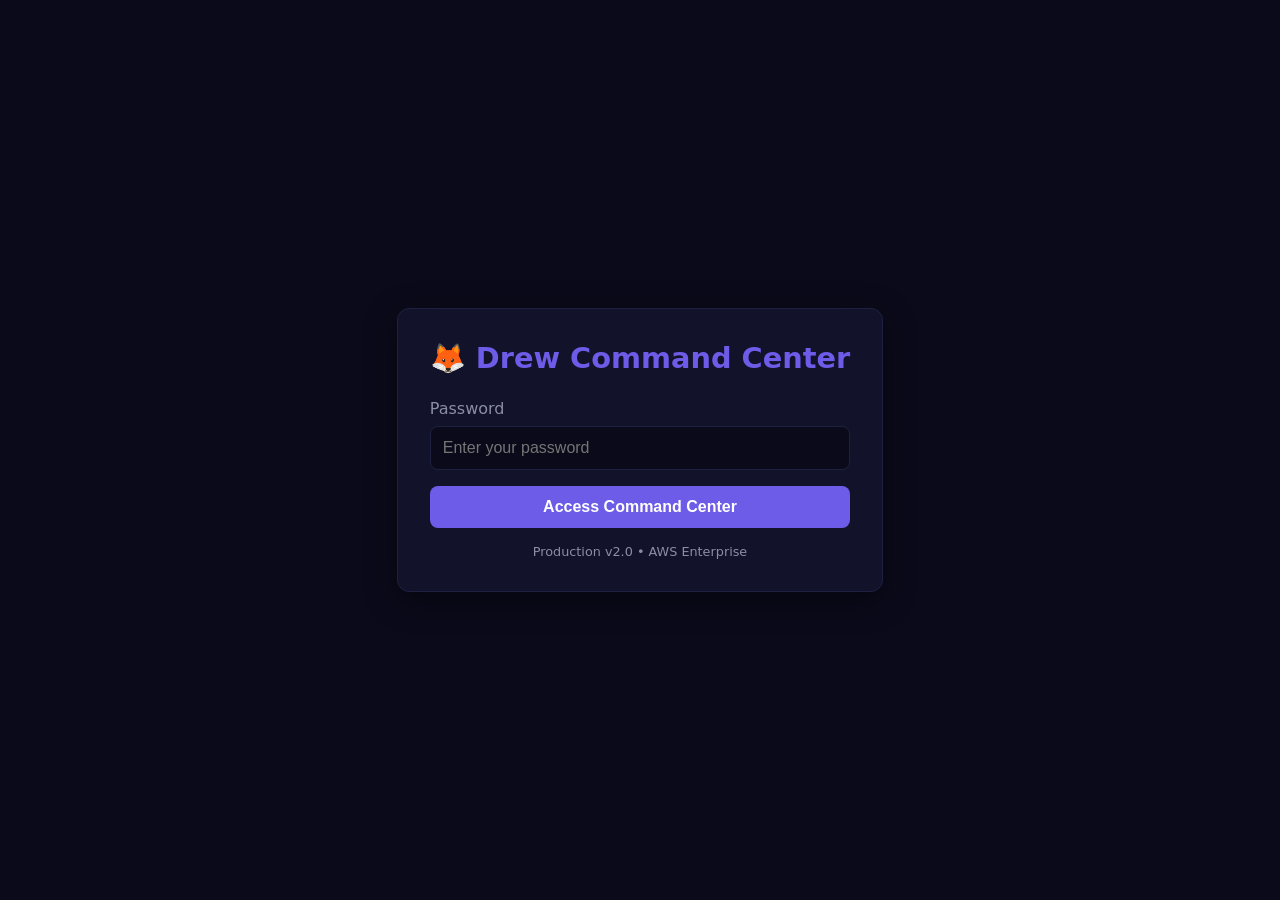
<file: templates/login.html>
<!DOCTYPE html>
<html lang="en">
<head>
    <meta charset="UTF-8">
    <meta name="viewport" content="width=device-width, initial-scale=1.0">
    <title>🦊 Drew Command Center - Login</title>
    <style>
        * { margin: 0; padding: 0; box-sizing: border-box; }
        body { 
            font-family: system-ui, -apple-system, sans-serif; 
            background: #0a0a1a; 
            color: #e0e0e0; 
            display: flex; 
            justify-content: center; 
            align-items: center; 
            height: 100vh; 
        }
        .login-form { 
            background: #12122a; 
            padding: 2rem; 
            border-radius: 12px; 
            border: 1px solid #1e2040;
            min-width: 300px;
            box-shadow: 0 8px 32px rgba(0,0,0,0.4);
        }
        .login-form h2 { 
            text-align: center; 
            margin-bottom: 1.5rem; 
            color: #6c5ce7; 
            font-size: 1.8rem;
        }
        .form-group { 
            margin-bottom: 1rem; 
        }
        .form-group label { 
            display: block; 
            margin-bottom: 0.5rem; 
            color: #8b8fa3; 
            font-weight: 500;
        }
        .form-group input { 
            width: 100%; 
            padding: 0.75rem; 
            border: 1px solid #1e2040; 
            border-radius: 8px; 
            background: #0a0a1a; 
            color: #e0e0e0; 
            box-sizing: border-box;
            font-size: 1rem;
        }
        .form-group input:focus {
            outline: none;
            border-color: #6c5ce7;
            box-shadow: 0 0 0 3px rgba(108, 92, 231, 0.1);
        }
        .btn { 
            width: 100%; 
            padding: 0.75rem; 
            border: none; 
            border-radius: 8px; 
            background: #6c5ce7; 
            color: white; 
            cursor: pointer; 
            font-size: 1rem;
            font-weight: 600;
            transition: all 0.2s ease;
        }
        .btn:hover { 
            background: #5a4fcf; 
            transform: translateY(-1px);
        }
        .version {
            text-align: center;
            margin-top: 1rem;
            color: #8b8fa3;
            font-size: 0.8rem;
        }
    </style>
</head>
<body>
    <div class="login-form">
        <h2>🦊 Drew Command Center</h2>
        <form method="POST">
            <div class="form-group">
                <label for="password">Password</label>
                <input type="password" name="password" id="password" required placeholder="Enter your password">
            </div>
            <button type="submit" class="btn">Access Command Center</button>
        </form>
        <div class="version">Production v2.0 • AWS Enterprise</div>
    </div>
</body>
</html>
</file>
